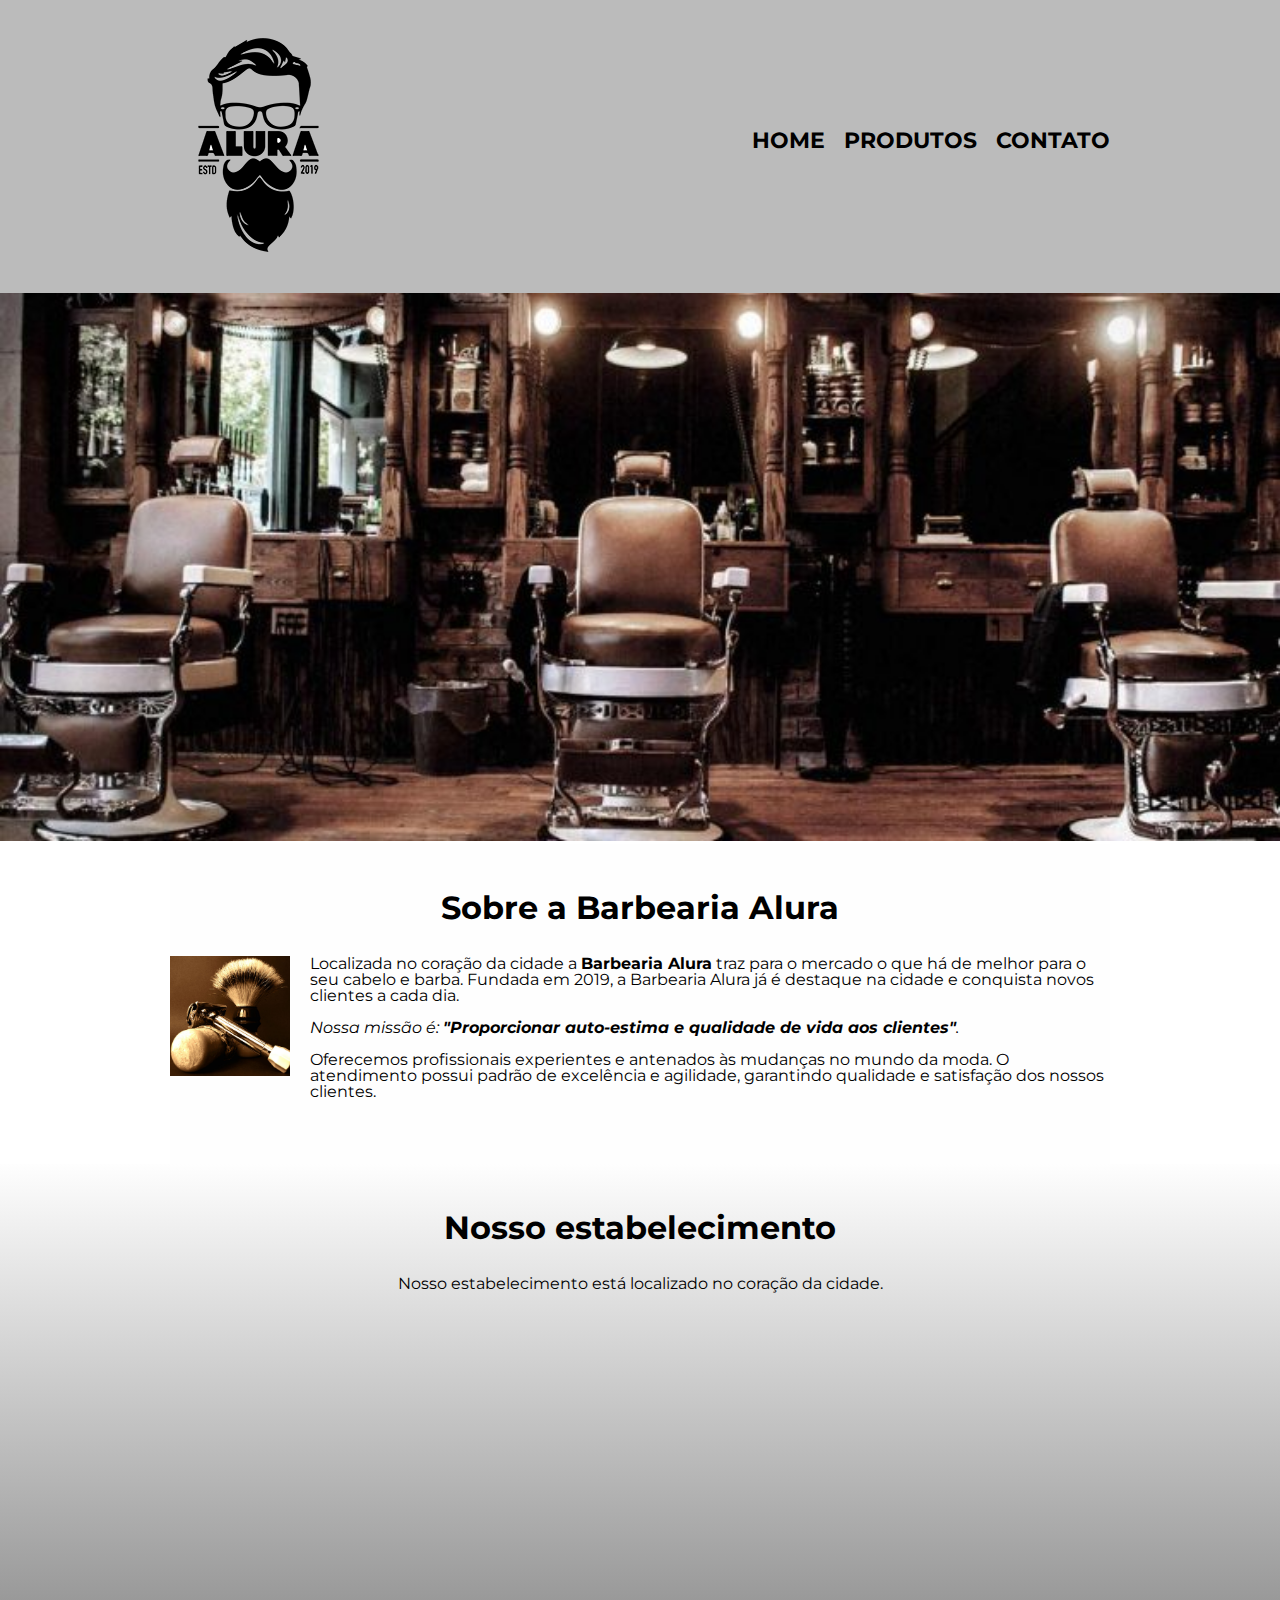
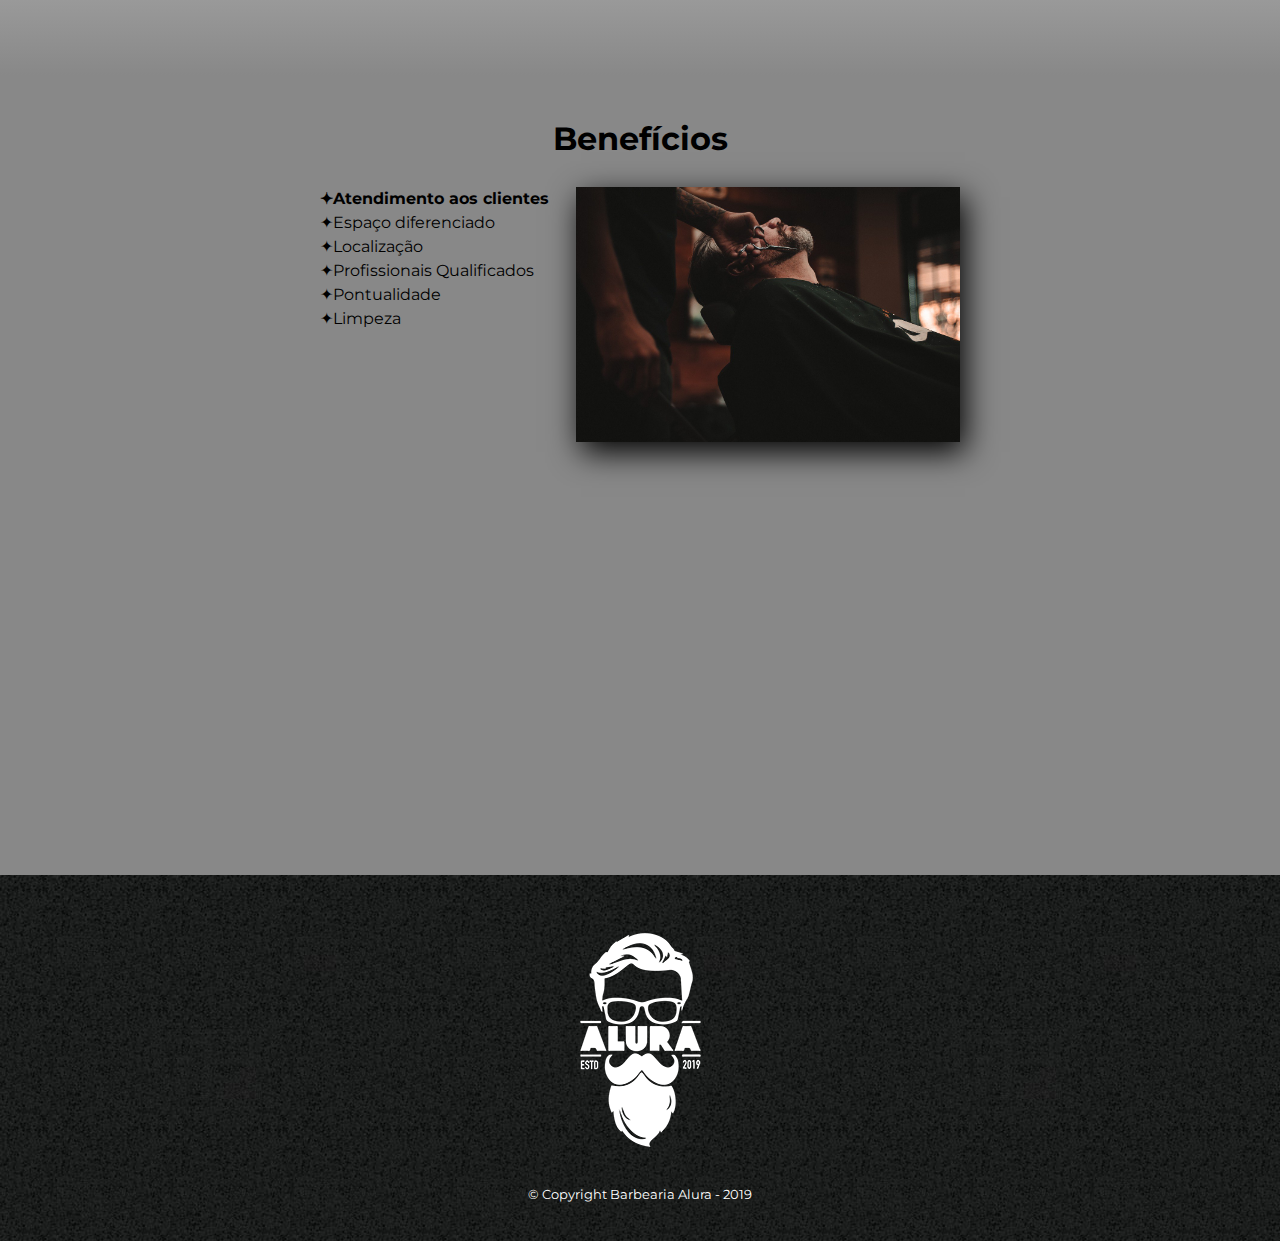
<file: index.html>
<!DOCTYPE html>
<html lang="pt-br">
    <head>
        <meta charset="UTF-8">
        <meta name="viewport" content="width=device-width">
        <title>Barbearia Alura</title> <!-- TÍTULO DA PÁGINA NA GUIA-->
        <link rel="stylesheet" href="reset.css">
        <link rel="stylesheet" href="style.css">
        <link href="https://fonts.googleapis.com/css2?family=Montserrat&display=swap" rel="stylesheet">
    </head>
    <body>
        <header>
            <div class="caixa">
                <h1><img src="Imagens/logo.png" alt="Logo da Barbearia Alura"></h1>

                <nav>
                    <ul>
                        <li><a href="index.html">Home</a></li>
                        <li><a href="produtos.html">Produtos</a></li>
                        <li><a href="contato.html">Contato</a></li>
                    </ul>
                </nav>
            </div>
        </header>

        <img class="banner" src="Imagens/banner.jpg">

        <main>
            <section class="principal">
                <h2 class="titulo-principal">Sobre a Barbearia Alura</h2>

                <img class="utensilios" src="Imagens/utensilios.jpg" alt="Utensilios de um barbeiro.">

                <p>Localizada no coração da cidade a <strong>Barbearia Alura</strong> traz para o mercado o que há de melhor para
                o seu cabelo e barba. Fundada em 2019, a Barbearia Alura já é destaque na cidade e conquista novos clientes
                a cada dia.</p>
            
                <p id="missao"><em>Nossa missão é: <strong>"Proporcionar auto-estima e qualidade de vida aos clientes"</strong>.</em></p>
            
                <p>Oferecemos profissionais experientes e antenados às mudanças no mundo da moda. O atendimento possui padrão de 
                excelência e agilidade, garantindo qualidade e satisfação dos nossos clientes.</p>
            </section>

            <section class="mapa">
                <h3 class="titulo-principal"> Nosso estabelecimento</h3>
                <p>Nosso estabelecimento está localizado no coração da cidade.</p>
                <div class="mapa-conteudo">
                    <iframe src="https://www.google.com/maps/embed?pb=!1m18!1m12!1m3!1d58516.10211952534!2d-46.69215330004962!3d-23.559233751433222!2m3!1f0!2f0!3f0!3m2!1i1024!2i768!4f13.1!3m3!1m2!1s0x94ce5a2b2ed7f3a1%3A0xab35da2f5ca62674!2sCaelum%20-%20Escola%20de%20Tecnologia!5e0!3m2!1spt-BR!2sbr!4v1642580791912!5m2!1spt-BR!2sbr" width="100%" height="300" style="border:0;" allowfullscreen="" loading="lazy"></iframe>
                </div>
            </section>

            <section class="beneficios">
                <h3 class="titulo-principal">Benefícios</h3>

                <div class="conteudo-beneficios">         
                    <ul class="lista-beneficios">
                        <li class="itens">Atendimento aos clientes</li>
                        <li class="itens">Espaço diferenciado</li>
                        <li class="itens">Localização</li>
                        <li class="itens">Profissionais Qualificados</li>
                        <li class="itens">Pontualidade</li>
                        <li class="itens">Limpeza</li>
                    </ul><img src="Imagens/beneficios.jpg" class="imagem-beneficios">
                </div>
                <div class="video">
                    <iframe width="100%" height="315" src="https://www.youtube.com/embed/wcVVXUV0YUY" frameborder="0" allow="accelerometer; autoplay; encrypted-media; gyroscope; picture-in-picture" allowfullscreen></iframe>
                </div>
            </section>
        </main>
        <footer>
            <img src="Imagens/logo-branco.png" alt="Logo da Barbearia Alura">
            <p class="copyright">&copy; Copyright Barbearia Alura - 2019</p>
        </footer>
    </body>
</html>
</file>
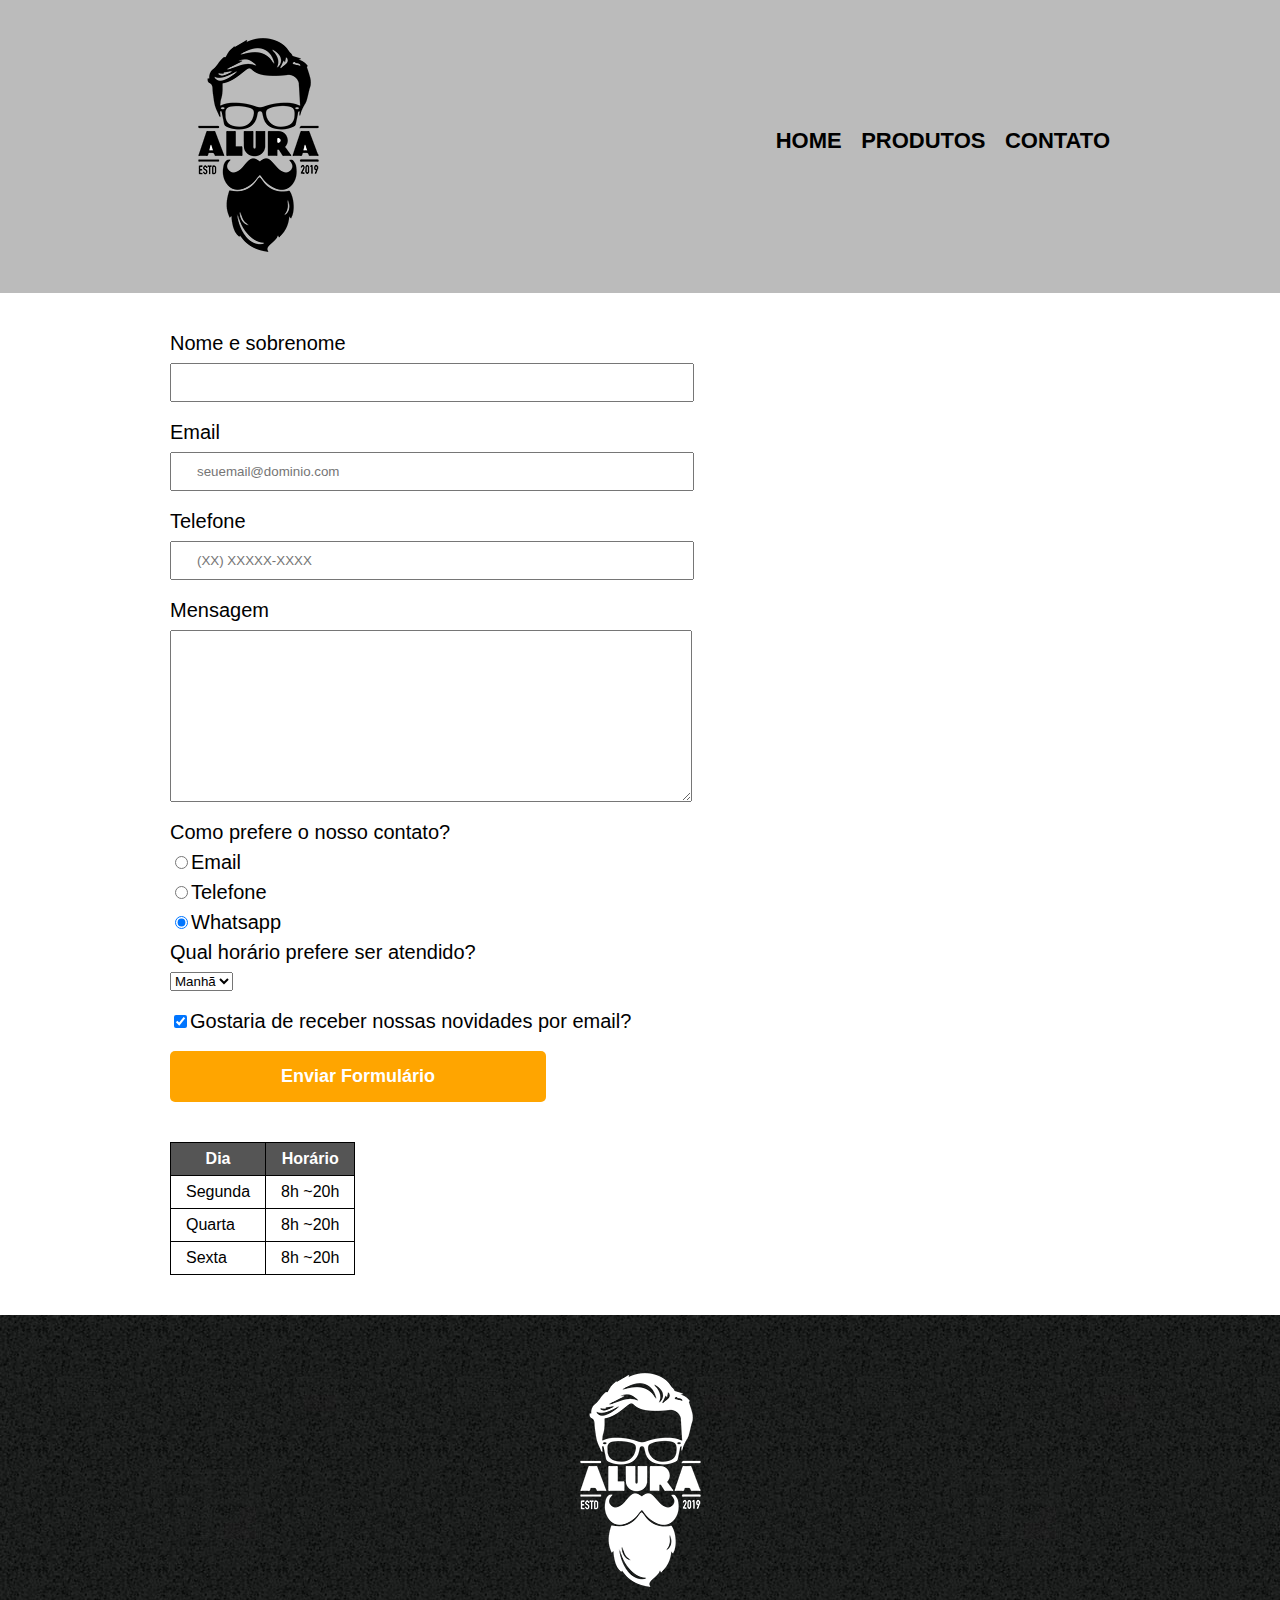
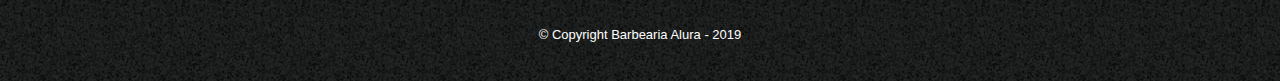
<file: contato.html>
<!DOCTYPE html>
<html>
    <head>
        <meta charset="UTF-8">
        <meta name="viewport" content="width=device-width">
        <title>Contato - Barbearia Alura</title>
        <link rel="stylesheet" href="reset.css">
        <link rel="stylesheet" href="style.css">
    </head>
    <body>
        <header>
            <div class="caixa">
                <h1><img src="Imagens/logo.png" alt="Logo da Barbearia Alura"></h1>

                <nav>
                    <ul>
                        <li><a href="index.html">Home</a></li>
                        <li><a href="produtos.html">Produtos</a></li>
                        <li><a href="contato.html">Contato</a></li>
                    </ul>
                </nav>
            </div>
        </header>

        <main>
            <div class="acoplamento">
                <form>
                    <label for="nomesobrenome">Nome e sobrenome</label>
                    <input type="text" id="nomesobrenome" class="input-padrao" required>

                    <label for="email">Email</label>
                    <input type="email" id="email" class="input-padrao" required placeholder="seuemail@dominio.com">

                    <label for="telefone">Telefone</label>
                    <input type="tel" id="telefone" class="input-padrao" required placeholder="(XX) XXXXX-XXXX">

                    <label for="mensagem">Mensagem</label>
                    <textarea cols="70" rows="10" id="mensagem" class="input-padrao" required></textarea> <!-- cols = número de colunas e rows = numero de linhas-->

                    <fieldset>
                        <legend>Como prefere o nosso contato?</legend>

                        <label for="radio-email"><input type="radio" name="contato" value="email" id="radio-email">Email</label>
                        
                        <label for="radio-telefone"><input type="radio" name="contato" value="telefone" id="radio-telefone">Telefone</label>

                        <label for="radio-whatsapp"><input type="radio" name="contato" value="whatsapp" id="radio-whatsapp" checked>Whatsapp</label>
                    </fieldset>

                    <fieldset>
                        <legend>Qual horário prefere ser atendido?</legend>
                        <select>
                            <option>Manhã</option>
                            <option>Tarde</option>
                            <option>Noite</option>
                        </select>
                    </fieldset>

                    <label class="checkbox"><input type="checkbox" checked>Gostaria de receber nossas novidades por email?</label>

                    <input type="submit" value="Enviar Formulário" class="enviar">
                </form>

                <table>
                    <thead> <!-- Cabeçalho da tabela-->
                        <tr>
                            <th>Dia</th>
                            <th>Horário</th>
                        </tr>
                    </thead>

                    <tbody> <!-- Corpo da tabela-->
                        <tr>
                            <td>Segunda</td>
                            <td>8h ~20h</td>
                        </tr>
                        <tr>
                            <td>Quarta</td>
                            <td>8h ~20h</td>
                        </tr>
                        <tr>
                            <td>Sexta</td>
                            <td>8h ~20h</td>
                        </tr>
                    </tbody>
                </table>
            </div>
        </main>

        <footer>
            <img src="Imagens/logo-branco.png" alt="Logo da Barbearia Alura">
            <p class="copyright">&copy; Copyright Barbearia Alura - 2019</p>
        </footer>

    </body>
</html>
</file>
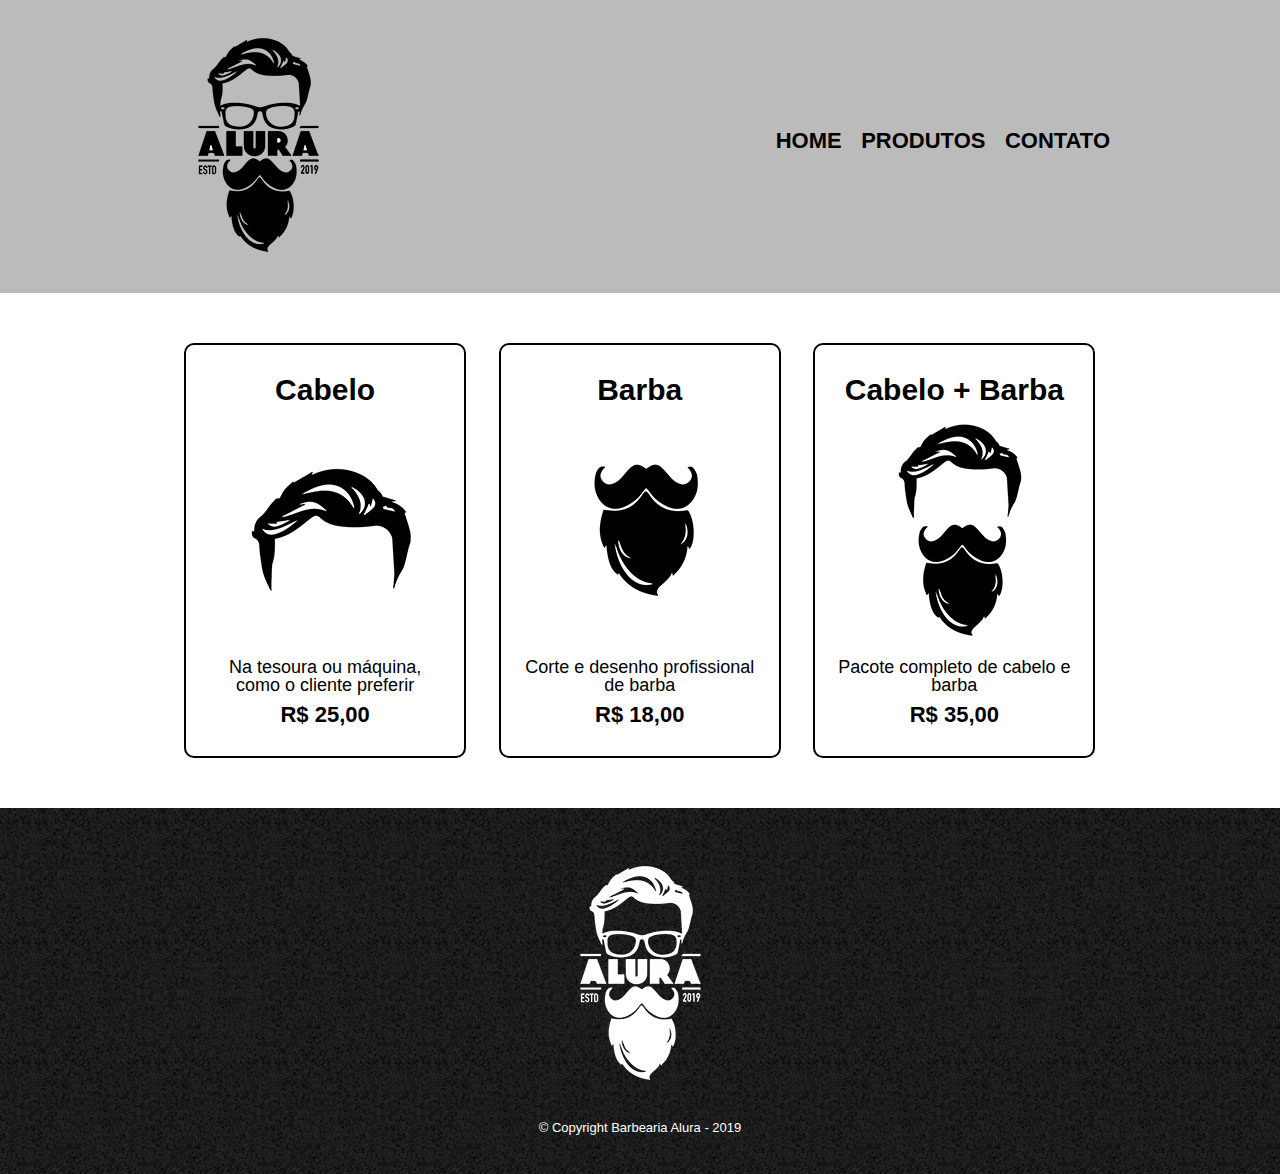
<file: produtos.html>
<!DOCTYPE html>
<html>
    <head>
        <meta charset="UTF-8">
        <meta name="viewport" content="width=device-width">
        <title>Produtos - Barbearia Alura</title>
        <link rel="stylesheet" href="reset.css">
        <link rel="stylesheet" href="style.css">
    </head>
    <body>
        <header>
            <div class="caixa">
                <h1><img src="Imagens/logo.png"></h1>

                <nav>
                    <ul>
                        <li><a href="index.html">Home</a></li>
                        <li><a href="produtos.html">Produtos</a></li>
                        <li><a href="contato.html">Contato</a></li>
                    </ul>
                </nav>
            </div>
        </header>

        <main>
            <ul class="produtos">
                <li>
                    <h2>Cabelo</h2>
                    <img src="Imagens/cabelo.jpg">
                    <p class="produto-descricao">Na tesoura ou máquina, como o cliente preferir</p>
                    <p class="produto-preco">R$ 25,00</p>
                </li>
                <li>
                    <h2>Barba</h2>
                    <img src="Imagens/barba.jpg">
                    <p class="produto-descricao">Corte e desenho profissional de barba</p>
                    <p class="produto-preco">R$ 18,00</p>
                </li>
                <li>
                    <h2>Cabelo + Barba</h2>
                    <img src="Imagens/cabelo+barba.jpg">
                    <p class="produto-descricao">Pacote completo de cabelo e barba</p>
                    <p class="produto-preco">R$ 35,00</p>
                </li>
            </ul>
        </main>

        <footer>
            <img src="Imagens/logo-branco.png">
            <p class="copyright">&copy; Copyright Barbearia Alura - 2019</p>
        </footer>

    </body>
</html>
</file>
<file: style.css>
body {
    font-family: 'Montserrat', sans-serif;
}

header { 
    background: #BBBBBB;
    padding: 20px 0;
}

.caixa{
    position: relative;
    width: 940px;
    margin: 0 auto;
}

nav { 
    position: absolute;
    top: 110px;
    right: 0;
}

nav li {
    display: inline;
    margin: 0 0 0 15px;
}

nav a {
    text-transform: uppercase;
    color: #000000;
    font-weight: bold;
    font-size: 22px;
    text-decoration: none;
}

nav a:hover {
    color: #C78C19;
    text-decoration: underline;
}

.produtos { 
    width: 940px;
    margin: 0 auto;
    padding: 50px 0;
}

.produtos li {
    display: inline-block;
    text-align: center;
    width: 30%;
    vertical-align: top;
    margin: 0 1.5%;
    padding: 30px 20px;
    box-sizing: border-box;
    border: 2px solid #000000;
    border-radius: 10px;
}

.produtos li:hover{
    border-color: #C78C19;  /* Quando o mouse passa por cima */
}

.produtos li:active { 
    border-color: #088C19; /* Quando clica sobre o conteudo */
}

.produtos li:hover h2 {
    font-size: 34px; /* mudar tamanho de fonte dos h2 ao passar o mouse por cima */
}

.produtos h2 {
    font-weight: bold;
    font-size: 30px;
}

.produto-descricao {
    font-size: 18px;
}

.produto-preco {
    font-size: 22px;
    font-weight: bold;
    margin-top: 10px;
}

footer { 
    text-align: center;
    background: url("Imagens/bg.jpg");
    padding: 40px 0; 
}

.copyright {
    color: #FFFFFF;
    font-size: 13px;
    margin-top: 20px;
}

.acoplamento { 
    width: 940px;
	margin: 0 auto;
}

form {
    margin: 40px 0;
}

form label, form legend {
    display: block;
    font-size: 20px;
    margin: 0 0 10px;
}

.input-padrao {
    display: block;
    margin: 0 0 20px;
    padding: 10px 25px;
    width: 50%;
}

.checkbox {
    margin: 20px 0;
}

.enviar {
    width: 40%;
    padding: 15px 0;
    background: orange;
    color: white;
    font-weight: bold;
    font-size: 18px;
    border: none;
    border-radius: 5px; /* bordas arredondadas */
    transition: 1s all; /* velocidade de transicao ao passar o mouse por cima */
    cursor: pointer;
}

.enviar:hover {
    background:darkorange;
    transform: scale(1.2); /* aumenta e rotaciona o tamanho do botão */
    /*transform: rotate(70deg);  rotaciona o botão */
}

table {
    margin: 20px 0 40px;
}

thead {
    background: #555555;
    color: #FFFFFF;
    font-weight: bold;
}

td, th {
    border: 1px solid #000000;
    padding: 8px 15px;
}

/* css da página inicial */
.banner {
    width: 100%;
}

.titulo-principal {
    text-align: center;
    font-size: 2em; /* em é a medida proporcional para pixels */
    margin: 0 0 1em;
    clear: left;
    font-weight: bold;
    color: rgb(0.0.0);
}

.principal {
    padding: 3em 0;
    background: #FEFEFE;
    width: 940px;
    margin: 0 auto;
}

.principal p {
    margin: 0 0 1em;
}

.principal strong { 
    font-weight: bold;
}

.principal em {
    font-style: italic;
}

.utensilios { 
    width: 120px;
    float: left;
    margin: 0 20px 20px 0; /*cima, direita, baixo, esquerda*/
}

.mapa {
    padding: 3em 0;
    background: linear-gradient(#FEFEFE,#888888); /* Efeito degrade no site */
}

.mapa-conteudo {
    width: 940px;
    margin: 0 auto;
}

.mapa p {
    margin: 0 0 2em;
    text-align: center;
}

.beneficios {
    padding: 3em 0;
    background: #888888;
}

.conteudo-beneficios { 
    width: 640px;
    margin: 0 auto;
}

.lista-beneficios {
    width: 40%;
    display: inline-block;
    vertical-align: top;
}

.itens {
    line-height: 1.5; /*altura da linha*/
}

.itens:first-child { /* Selecionando somente o primeiro item da lista */
    font-weight: bold;
}

.itens:before { /* Inserindo simbolo antes do inicio da frase */
    content: "✦";
}

.imagem-beneficios { 
    width: 60%;
    opacity: 1;
    transition: 400ms;
    box-shadow: 5px 10px 30px 0 #000000 /*sombra*/
}

.imagem-beneficios:hover {
    opacity: 0.3;
}

.video { 
    width: 560px;
    margin: 2em auto;
}

@media screen and (max-width: 480px) { /* Adaptando conteúdo para telas de até 480 px*/
    .caixa, .principal, .conteudo-beneficios, .mapa-conteudo, .video, .acoplamento, .produtos{
        width: auto;
    }

    h1 {
        text-align: center;
    }

    h2 {
        text-align: center;
    }

    nav {
        position: static;
    }

    .produtos li {
        display: block;
        text-align: center;
        width: auto;
        margin: 1.5em 0;
    }

    .lista-beneficios, .imagem-beneficios{
        width: 100%;
    }
}

/* Selecionando somente o filho direito de main
main > p {
    background: red; 
} */

/* Selecionando somente o primeiro irmão
img + p { 
    background: blue;
}*/

/* Selecionando todos os paragrafos localizados depois de uma imagem
img ~ p {
        background: yellow
    } */

/* Pintar todos menos o paragrafo que compõe missão
.principal p:not(#missao) {
        background: orange;
}
</file>
